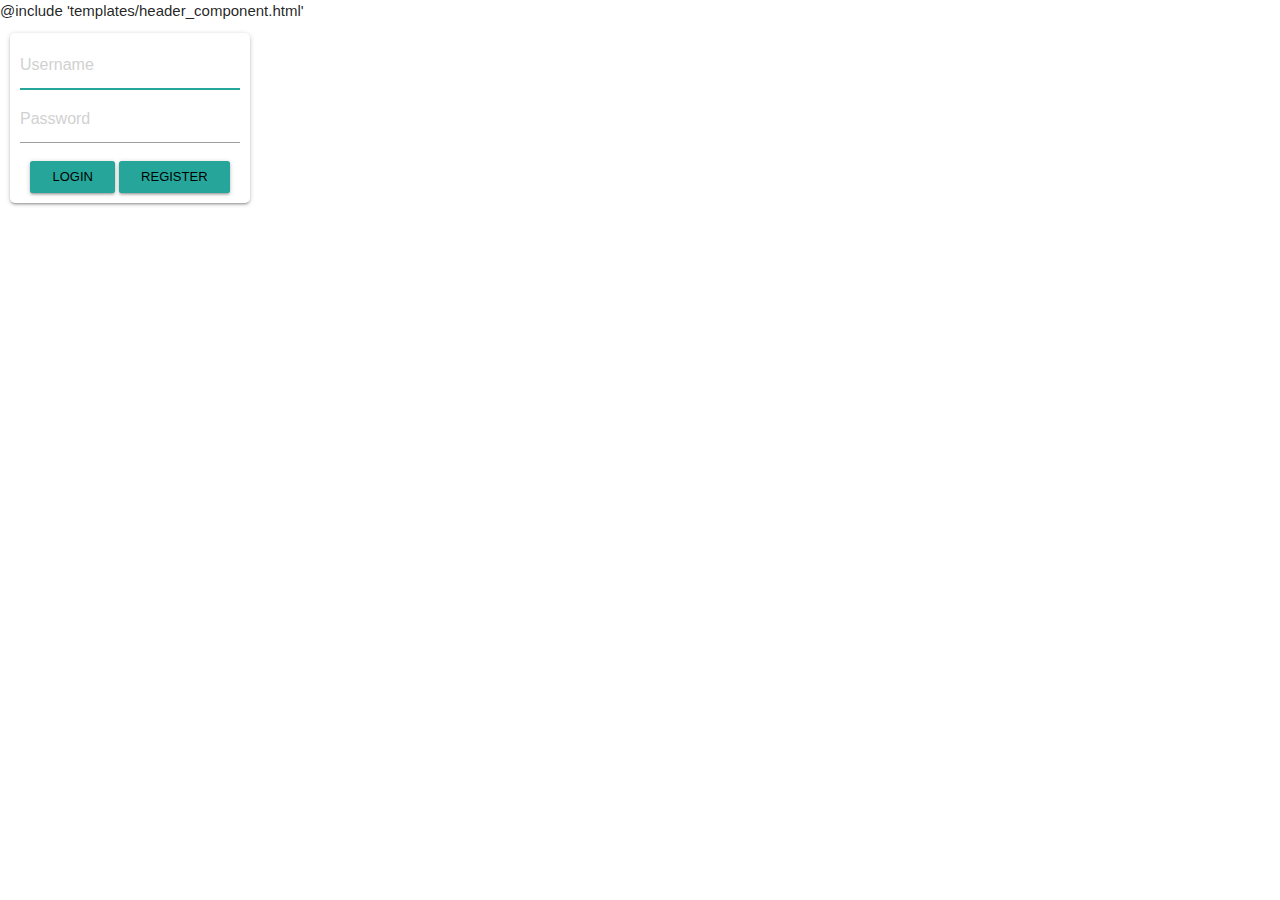
<file: src/index.html>
<!DOCTYPE html>
<html>
<head>
	<!--Let browser know website is optimized for mobile-->
	<meta charset='UTF-8' name='viewport' content='width=device-width, initial-scale=1.0'>
	<!-- Compiled and minified CSS -->
	<link rel='stylesheet' href='https://cdnjs.cloudflare.com/ajax/libs/materialize/1.0.0/css/materialize.min.css'>
	<!-- Compiled and minified JavaScript -->
	<script src='https://cdnjs.cloudflare.com/ajax/libs/materialize/1.0.0/js/materialize.min.js'></script>
	<!-- Material UI icons -->
	<link href='https://fonts.googleapis.com/icon?family=Material+Icons' rel='stylesheet'>
	<title>${title}</title>
</head>
<body>
	<div>@include 'templates/header_component.html'</div>
	<div  class='card-panel center-align' style='max-width: 240px; padding: 10px; margin: 10px; border-radius: 5px;'>
		<form id='index_form' method='post' action=''>
			<div style='display:flex; flex-direction: column;'>
				<input type='text' name='username' placeholder='Username' required autofocus>
				<input type='password' name='password' placeholder='Password' required>
			</div>
			<div style='margin-top: 10px;'>
				<input class='waves-effect waves-light btn-small' type='submit' onclick='login()' formaction='javascript:void(0);' value='Login'>
				<input class='waves-effect waves-light btn-small' type='submit' onclick='addUser()' formaction='javascript:void(0);' value='Register'>
			</div>
		</form>
	</div>
	<script type='text/javascript'>
		// function eraseCookie(name) {
		//     document.cookie = name + '=; Max-Age=0'
		// }
		async function addUser() {
			const form = document.querySelector('#index_form');
			const formData = new FormData(form);
			await fetch('/controller/user/create', {
				method: 'POST',
				body: formData
			})
				.then( async (response) => {
					if (response.status != 201) {
						throw await response.text()
					}
					return await response.text()
				})
				.then((data) => {
					alert('User created successfully')
				})
				.catch((error) => {
					alert(error);
				});
		}
		async function login() {
			const form = document.querySelector('#index_form');
			const formData = new FormData(form);
			await fetch('/controller/auth', {
				method: 'POST',
				body: formData
			})
				.then( async (response) => {
					if (response.status != 200) {
						throw await response.text()
					}
					return response.json()
				})
				.then((data) => {
					document.cookie = 'token='+data+';';
					window.location.href = '/products'
				})
				.catch((error) => {
					alert(error);
				});
		}
	</script>
</body>
</html>
</file>
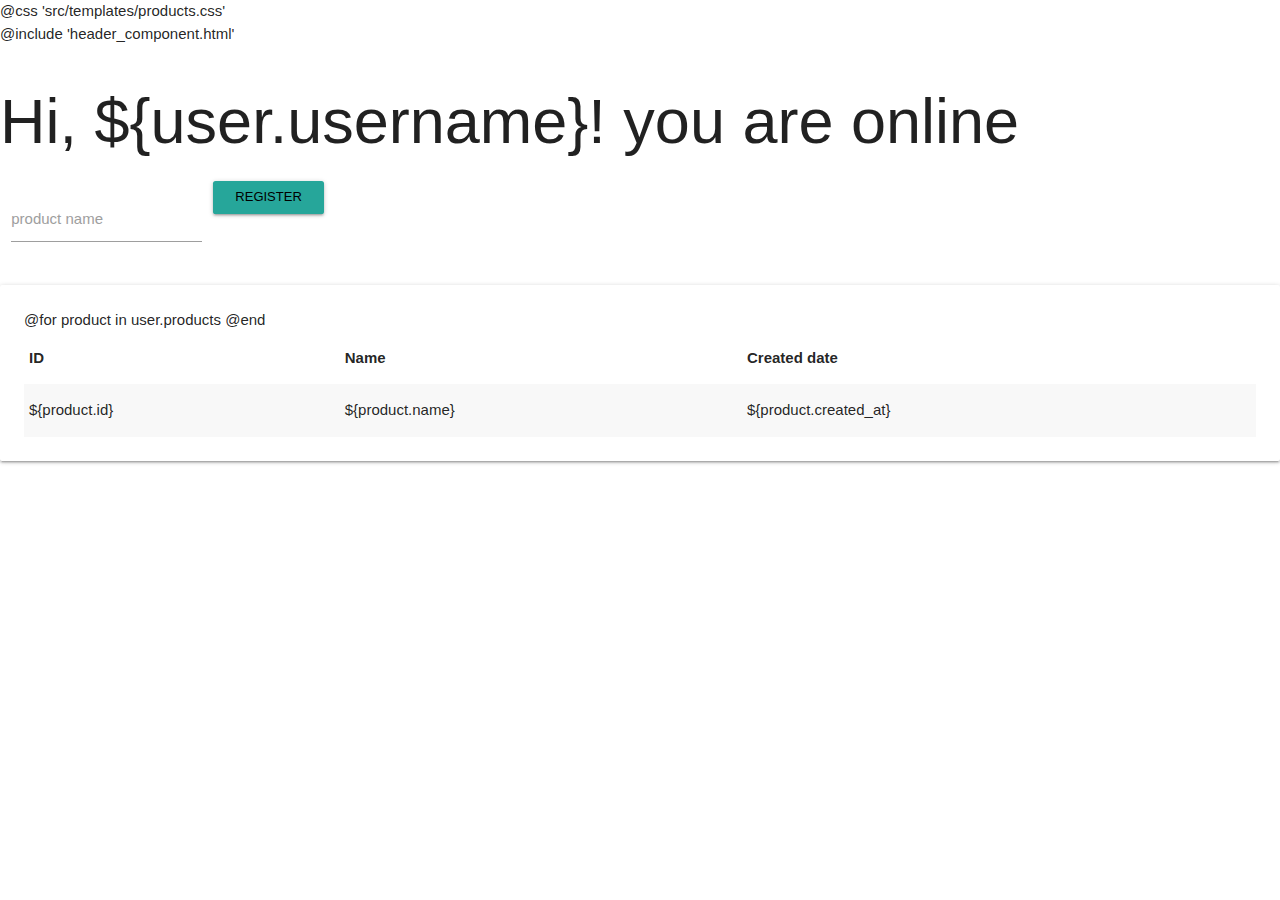
<file: src/templates/products.html>
<!DOCTYPE html>
<html>
<head>
	<!--Let browser know website is optimized for mobile-->
	<meta charset='UTF-8' name='viewport' content='width=device-width, initial-scale=1.0'>

	<!-- Compiled and minified CSS -->
	<link rel='stylesheet' href='https://cdnjs.cloudflare.com/ajax/libs/materialize/1.0.0/css/materialize.min.css'>

	<!-- Compiled and minified JavaScript -->
	<script src='https://cdnjs.cloudflare.com/ajax/libs/materialize/1.0.0/js/materialize.min.js'></script>

	<!-- Material UI icons -->
	<link href='https://fonts.googleapis.com/icon?family=Material+Icons' rel='stylesheet'>

	<title>Login</title>
	@css 'src/templates/products.css'
</head>
<body>
	<div>@include 'header_component.html'</div>
	<h1 class='title'>Hi, ${user.username}! you are online</h1>
	<!-- <button onclick='document.location.reload(true)'>Lala</button> -->
	<form id='product_form' method='post' action=''>
		<div class='row'>
			<div class='input-field col s2'>
			<input id='product_name' name='product_name'  type='text' class='validate'>
			<label class='active' for='product_name'>product name</label>
			</div>
			<div style='margin-top: 10px;'>
			 <input class='waves-effect waves-light btn-small' type='submit' onclick='addProduct()' formaction='javascript:void(0);' value='Register' required autofocus>
			</div>
		</div>
		<!-- <div style='width: 20; height: 300;'>
			<input type='text' name='product_name' placeholder='product name' required autofocus>
		</div> -->
	</form>
	<script type='text/javascript'>
		function getCookie(cookieName) {
			let cookie = {};
			document.cookie.split(';').forEach(function(el) {
				let [key,value] = el.split('=');
				cookie[key.trim()] = value;
			})
			return cookie[cookieName];
		}
		async function addProduct() {
			const form = document.querySelector('#product_form');
			const formData = new FormData(form);
			console.log(getCookie('token'));
			await fetch('/controller/product/create', {
				method: 'POST',
				body: formData,
				headers :{
					token: getCookie('token')
				}
			})
			.then( async (response) => {
				if (response.status != 201) {
					throw await response.text()
				}
				return await response.text()
			})
			.then((data) => {
				//  alert('User created successfully')
				document.location.reload(true)
			})
			.catch((error) => {
				alert(error);
			});
		}
	</script>
	<div class='products-table card-panel'>
		<table class='highlight striped responsive-table'>
			<thead>
			<tr>
				<th>ID</th>
				<th>Name</th>
				<th>Created date</th>
			</tr>
			</thead>

			<tbody>
				@for product in user.products
				<tr>
					<td>${product.id}</td>
					<td>${product.name}</td>
					<td>${product.created_at}</td>
				</tr>
				@end
			</tbody>
		</table>
	</div>
</body>
</html>
</file>
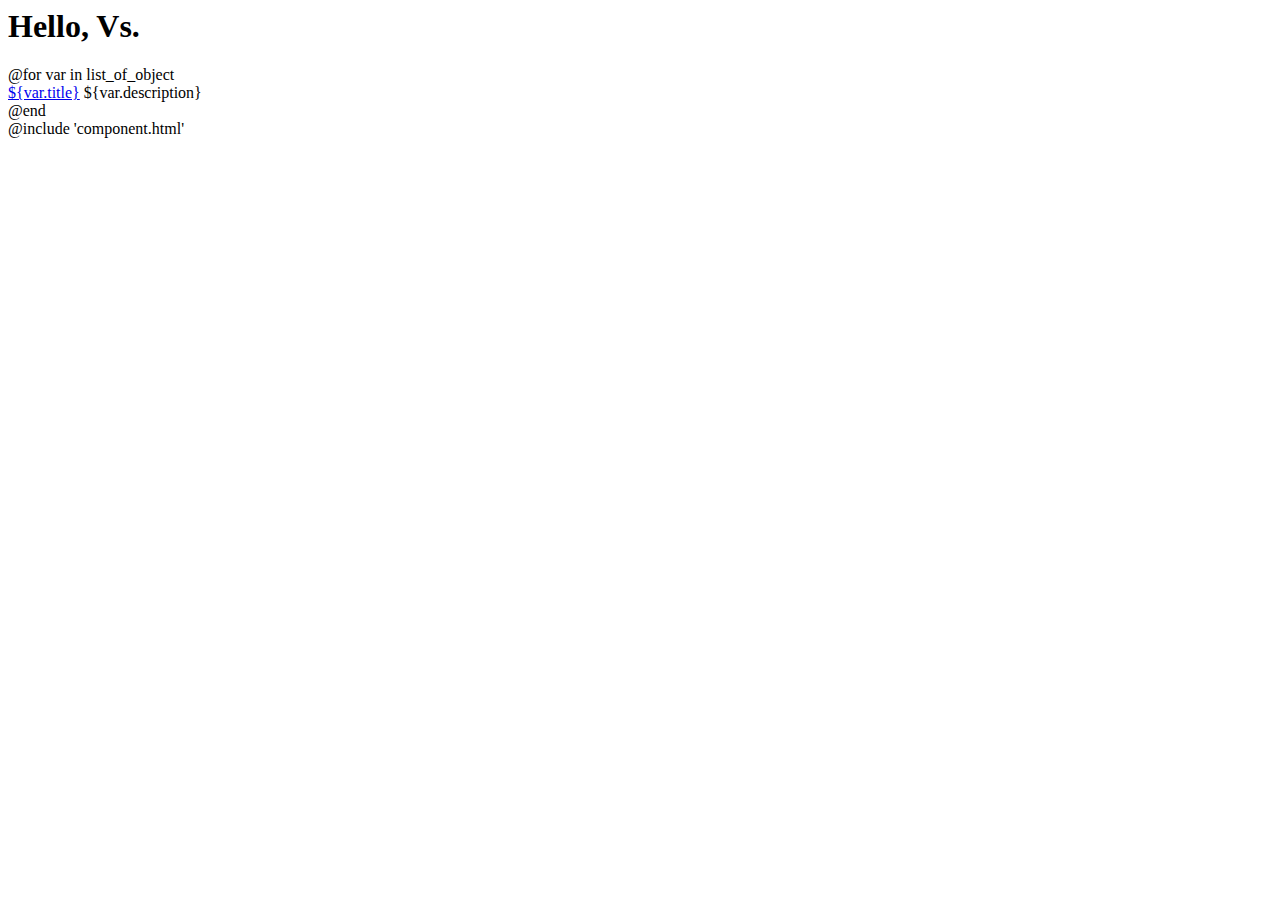
<file: src/templates/src/home.html>
<html>
  <head>
    <title>${page_title}</title>
  </head>
  <body>
    <h1 class='title'>Hello, Vs.</h1>
    @for var in list_of_object
    <div>
      <a href='${v_url}'>${var.title}</a>
      <span>${var.description}</span>
    </div>
    @end
    <div>@include 'component.html'</div>
  </body>
</html>
</file>
